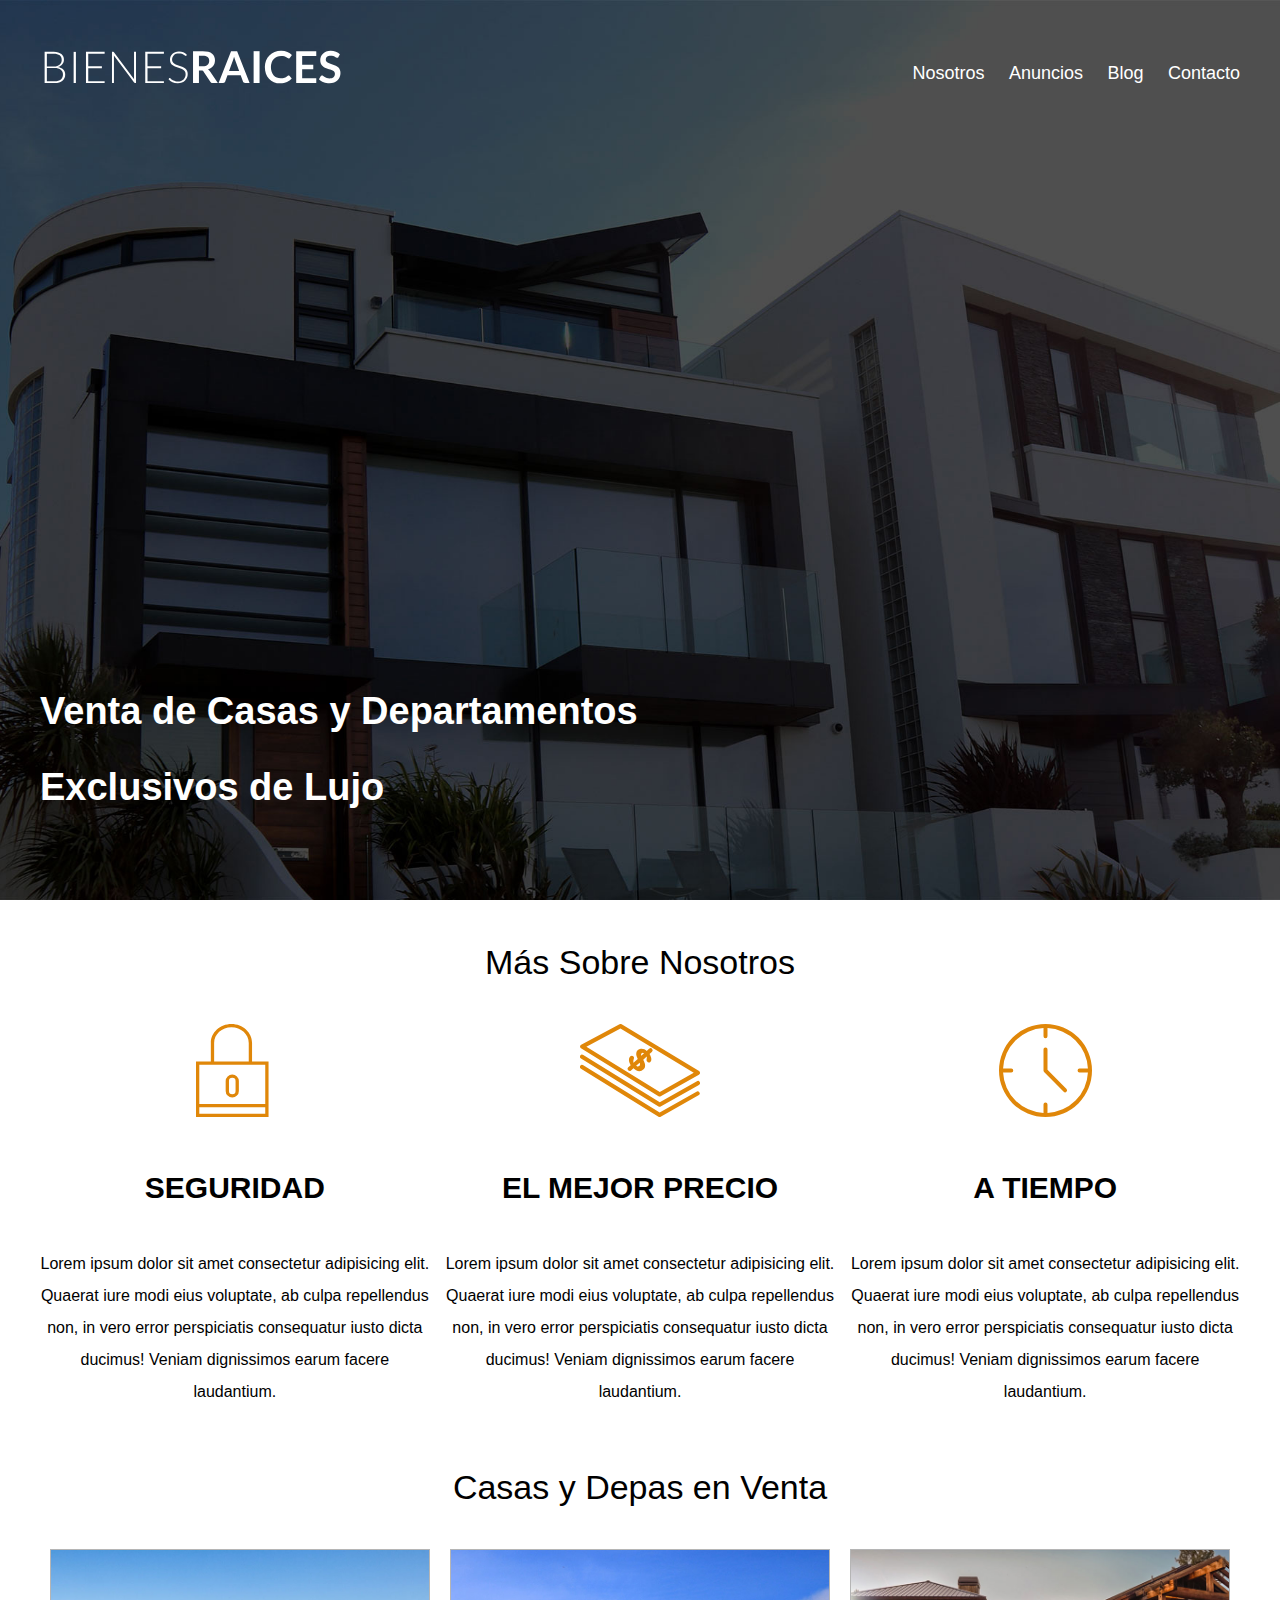
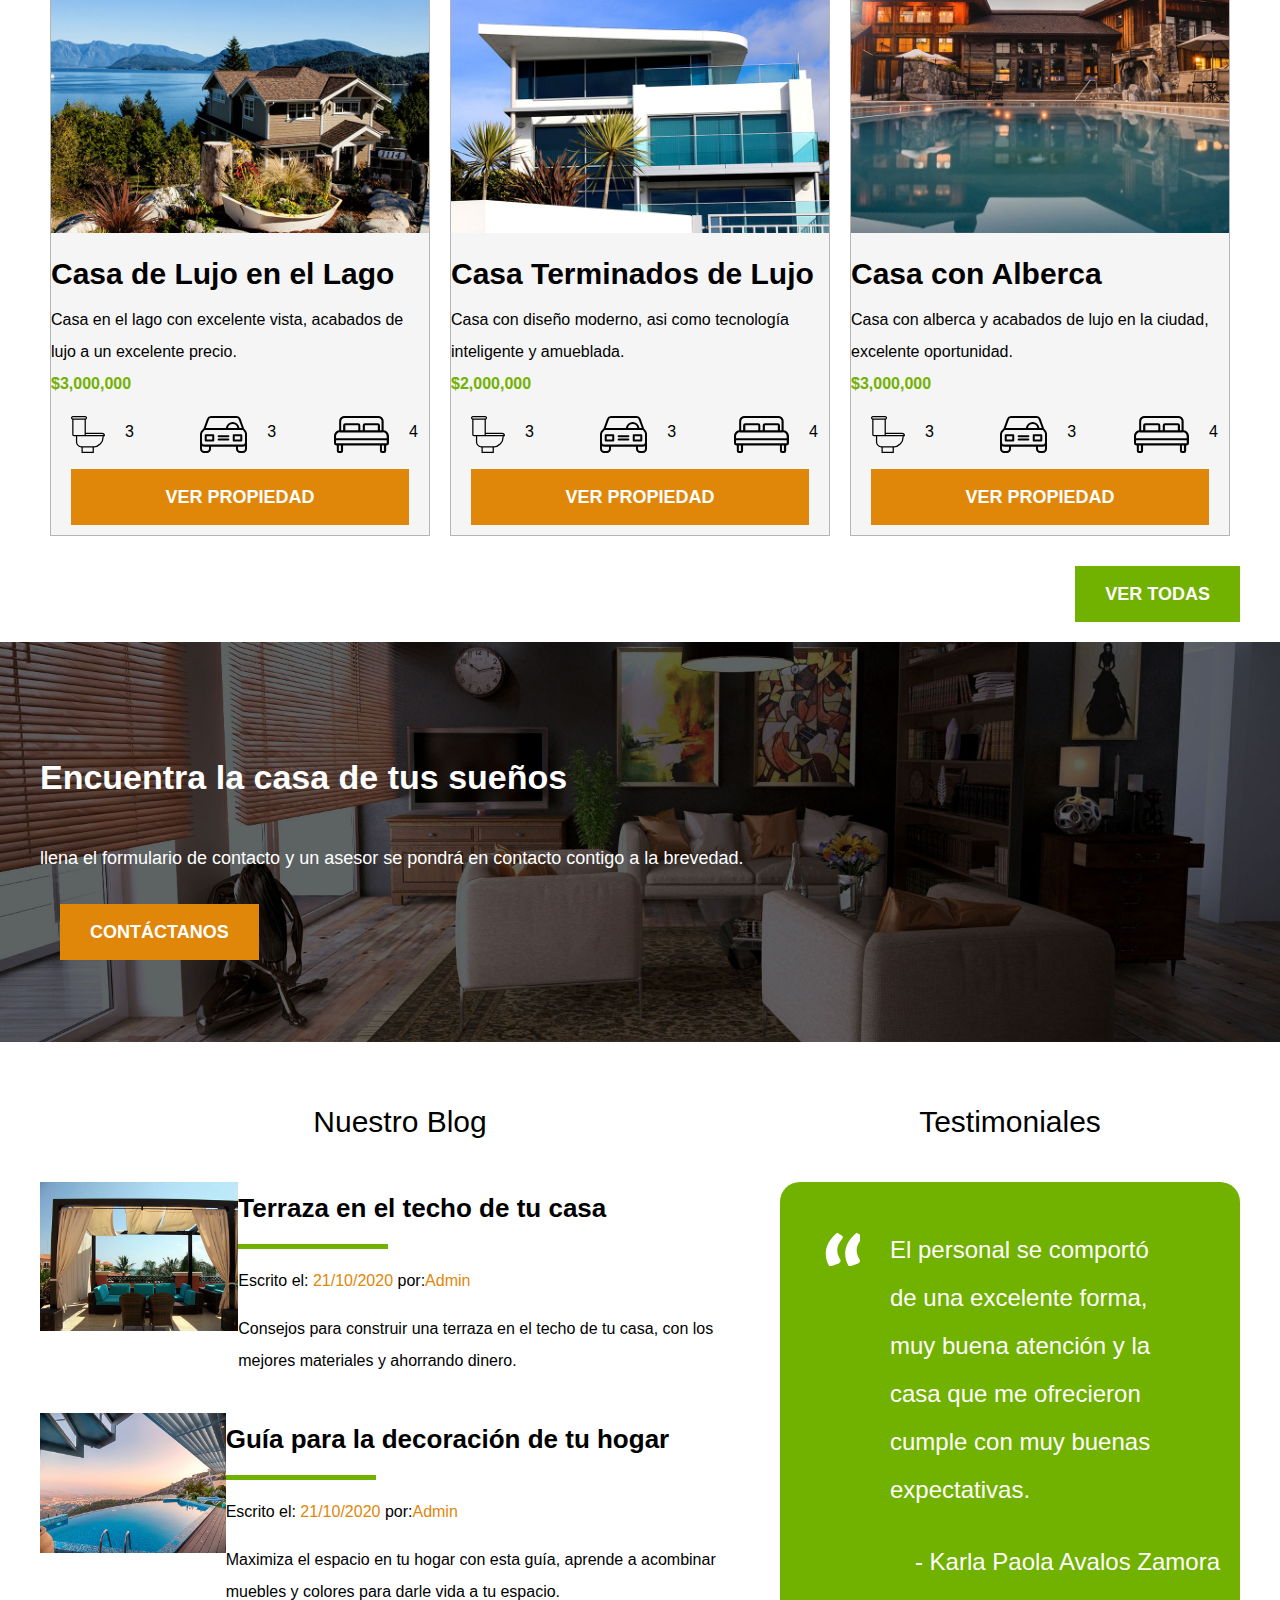
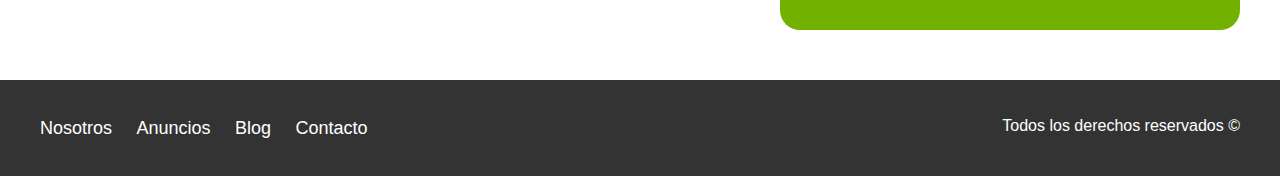
<file: prac3/index.html>
<!DOCTYPE html><!--TIPO DE DOCUMENTO-->
<html lang="es"><!--ENGLOBA TODO EL DOCUMENTO-->
    <head><!--ENCABEZADO DEL DOCUMENTO-->
        <meta charset="UTF-8"><!--METAINFROMACIÓN SOBRE EL DOCUMENTO--> 
        <meta name="viewport" content="width=device-width, user-scalable=no, 
        Initial-scale=1.0, maxium-scale=1.0, minimum-scale=1.0">
        <meta http-equiv="X-UA-Compatible" content="ie=edge">
         <link  href="https://">
         <link rel="stylesheet" href="css/normalize.css">
        <link rel="stylesheet" href="css/misestilos.css">

         <title>Bienes Raices</title><!--TITULO DEL DOCUMENTO-->
    </head>
    <body><!--DELIMITA EL CUERPO DEL DOCUMENTO-->
        <header class="site-header inicio"><!--CABECERA-->
            <div class="contenedor contenido-header">
               <div class="barra">
         <!--PARA INDICAR URL-->
        <a href="index.html">
        <img src="img/logo.svg" alt="Logo de bienes raices">
        </a>
        <nav class="navegacion"><!--NAVEGACIÓN-->
        <a href="nosotros.html">Nosotros</a>
        <a href="Anuncio.html">Anuncios</a>
        <a href="blog.html">Blog</a>
        <a href="contacto.html">Contacto</a>
    </nav>
</div>



        <h1 id="letreroEncabezado" class="encabezado">Venta de Casas y Departamentos Exclusivos de Lujo</h1>
    </div>
    </header>
        <section class="contenedor seccion"><!--SECCIÓN-->
        <h2 class="fw-300 centrar-texto">Más Sobre Nosotros</h2><!--PARA LOS TITULOS-->
        <div class="iconos-nosotros">
        <div class="icono"><!--DIVISIÓN DE BLOQUES-->
        <img src="img/icono1.svg" alt="Icono de Seguridad">
        <h3>Seguridad</h3>
        <p>Lorem ipsum dolor sit amet consectetur adipisicing elit. Quaerat iure modi eius voluptate, ab culpa repellendus non, in vero error perspiciatis consequatur iusto dicta ducimus! Veniam dignissimos earum facere laudantium.</p>
    </div>
    <div class="icono">
        <img src="img/icono2.svg" alt="Icono de Seguridad">
        <h3>El Mejor Precio</h3>
<!--PARRAFO--> <p>Lorem ipsum dolor sit amet consectetur adipisicing elit. Quaerat iure modi eius voluptate, ab culpa repellendus non, in vero error perspiciatis consequatur iusto dicta ducimus! Veniam dignissimos earum facere laudantium.</p>
    </div>
    <div class="icono">
        <img src="img/icono3.svg" alt="Icono de Seguridad">
        <h3>A Tiempo</h3>
        <p>Lorem ipsum dolor sit amet consectetur adipisicing elit. Quaerat iure modi eius voluptate, ab culpa repellendus non, in vero error perspiciatis consequatur iusto dicta ducimus! Veniam dignissimos earum facere laudantium.</p>
    </div>
</div>
    </section>

        <main class="contenedor seccion"><!--CONTENEDOR-->
        <h2 class="fw-300 centrar-texto">Casas y Depas en Venta</h2>
        <div class="contenedor-anuncios">
         <div class="anuncio">
        <img src="img/anuncio1.jpg" alt="Anuncio Uno">
        <div class="contenido-anuncio">
        <h3>Casa de Lujo en el Lago</h3>
        <p>Casa en el lago con excelente vista, acabados de 
            lujo a un excelente precio.</p>
        <p class="precio">$3,000,000</p>
        <ul class="iconos-caracteristicas">
            <li>
                <img src="img/icono_wc.svg" alt="ICONO DE WC">
                <p>3</p>
            </li>
            <li>
                <img src="img/icono_estacionamiento.svg" alt="icono estacionamiento">
                <p>3</p>
            </li>
            <li>
                <img src="img/icono_dormitorio.svg" alt="icono habitaciones">
                <p>4</p>
            </li>
        </ul>
        <a href="#" class="boton boton-amarillo d-block">Ver Propiedad</a>
    </div>
    </div>
    <div class="anuncio">
        <img src="img/anuncio2.jpg" alt="Anuncio Dos">
        <div class="contenido-anuncio">
        <h3>Casa Terminados de Lujo</h3>
        <p>Casa con diseño moderno, asi como tecnología
            inteligente y amueblada. </p>
        <p class="precio">$2,000,000</p>
        <ul class="iconos-caracteristicas">
            <li>
                <img src="img/icono_wc.svg" alt="ICONO DE WC">
                <p>3</p>
            </li>
            <li>
                <img src="img/icono_estacionamiento.svg" alt="icono estacionamiento">
                <p>3</p>
            </li>
            <li>
                <img src="img/icono_dormitorio.svg" alt="icono habitaciones">
                <p>4</p>
            </li>
        </ul>
        <a href="#" class="boton boton-amarillo d-block">Ver Propiedad</a>
    </div>
    </div>
    <div class="anuncio">
        <img src="img/anuncio3.jpg" alt="Anuncio Tres">
        <div class="contenido-anuncio">
        <h3>Casa con Alberca</h3>
        <p>Casa con alberca y acabados de lujo en la ciudad,
                excelente oportunidad. </p>
        <p class="precio">$3,000,000</p>
        <ul class="iconos-caracteristicas">
            <li>
                <img src="img/icono_wc.svg" alt="ICONO DE WC">
                <p>3</p>
            </li>
            <li>
                <img src="img/icono_estacionamiento.svg" alt="icono estacionamiento">
                <p>3</p>
            </li>
            <li>
                <img src="img/icono_dormitorio.svg" alt="icono habitaciones">
                <p>4</p>
            </li>
        </ul>
        <a href="#" class="boton boton-amarillo d-block">Ver Propiedad</a>
    </div>
</div>
    </div>
    <div class="ver-todas">
    <a href="anuncios.html" class="boton boton-verde">Ver Todas</a>
</div>
    </main>

        <section class="imagen-contacto seccion">
            <div class="contenedor contenido-contacto">
        <h2>Encuentra la casa de tus sueños</h2>
        <p>llena el formulario de contacto y un asesor se pondrá
                en contacto contigo a la brevedad.</p>
        <a href="contacto.html" class="boton boton-amarillo">Contáctanos</a>
    </div>
    </section>
    <div class="seccion-inferior contenedor">
         <section class="blog">
        <h3 class="centrar-texto fw-300">Nuestro Blog</h3>
        <article class="entrada-blog">
        <div class="imagen">
        <img src="img/blog1.jpg" alt="Blog 1">
    </div>
    <div class="texto-entrada">
        <a href="#">
        <h4>Terraza en el techo de tu casa</h4>
    </a>
        <p>Escrito el: <span>21/10/2020 </span> por:<span>Admin</span></p>
        <p>Consejos para construir una terraza en el techo de tu casa, con los mejores materiales 
            y ahorrando dinero.
        </p>
    </div>
    </article>
        <article class="entrada-blog"><!--COMPOSICION AUTO-CONTENIDA EN UN DOCUMENTO-->
            <div class="imagen">
            <img src="img/blog2.jpg" alt="Blog 2">
            </div>
            <div class="texto-entrada">
                <a href="#">
        <h4>Guía para la decoración de tu hogar</h4>
    </a>
        <p>Escrito el: <span>21/10/2020 </span> por:<span>Admin</span></p>
        <p>Maximiza el espacio en tu hogar con esta guía, aprende a acombinar
            muebles y colores para darle vida a tu espacio.
        </p>
    </div>
    </article>
    </section>


        <section class="testimoniales">
        <h3 class="centrar-texto fw-300">Testimoniales</h3>
        <div class="testimonial">
        <blockquote><!--CITA LARGA, QUE INCLUYE VARIOS PARRAFOS-->
            El personal se comportó de una excelente forma, muy
            buena atención y la casa que me ofrecieron cumple con muy buenas expectativas.  
        </blockquote>
        <p>- Karla Paola Avalos Zamora</p>
    </div>
    </section>
</div>

        <footer class="site-footer section"><!--PIE-->
            <div class="contenedor contenedor-footer">
        <nav class="navegacion">
        <a href="nosotros.html">Nosotros</a>
        <a href="Anuncio.html">Anuncios</a>
        <a href="blog.html">Blog</a>
        <a href="contacto.html">Contacto</a>
    </nav>
        <p class="copyright">Todos los derechos reservados &copy;</p>
    </div>
    </footer>
    </body>
</html>
</file>
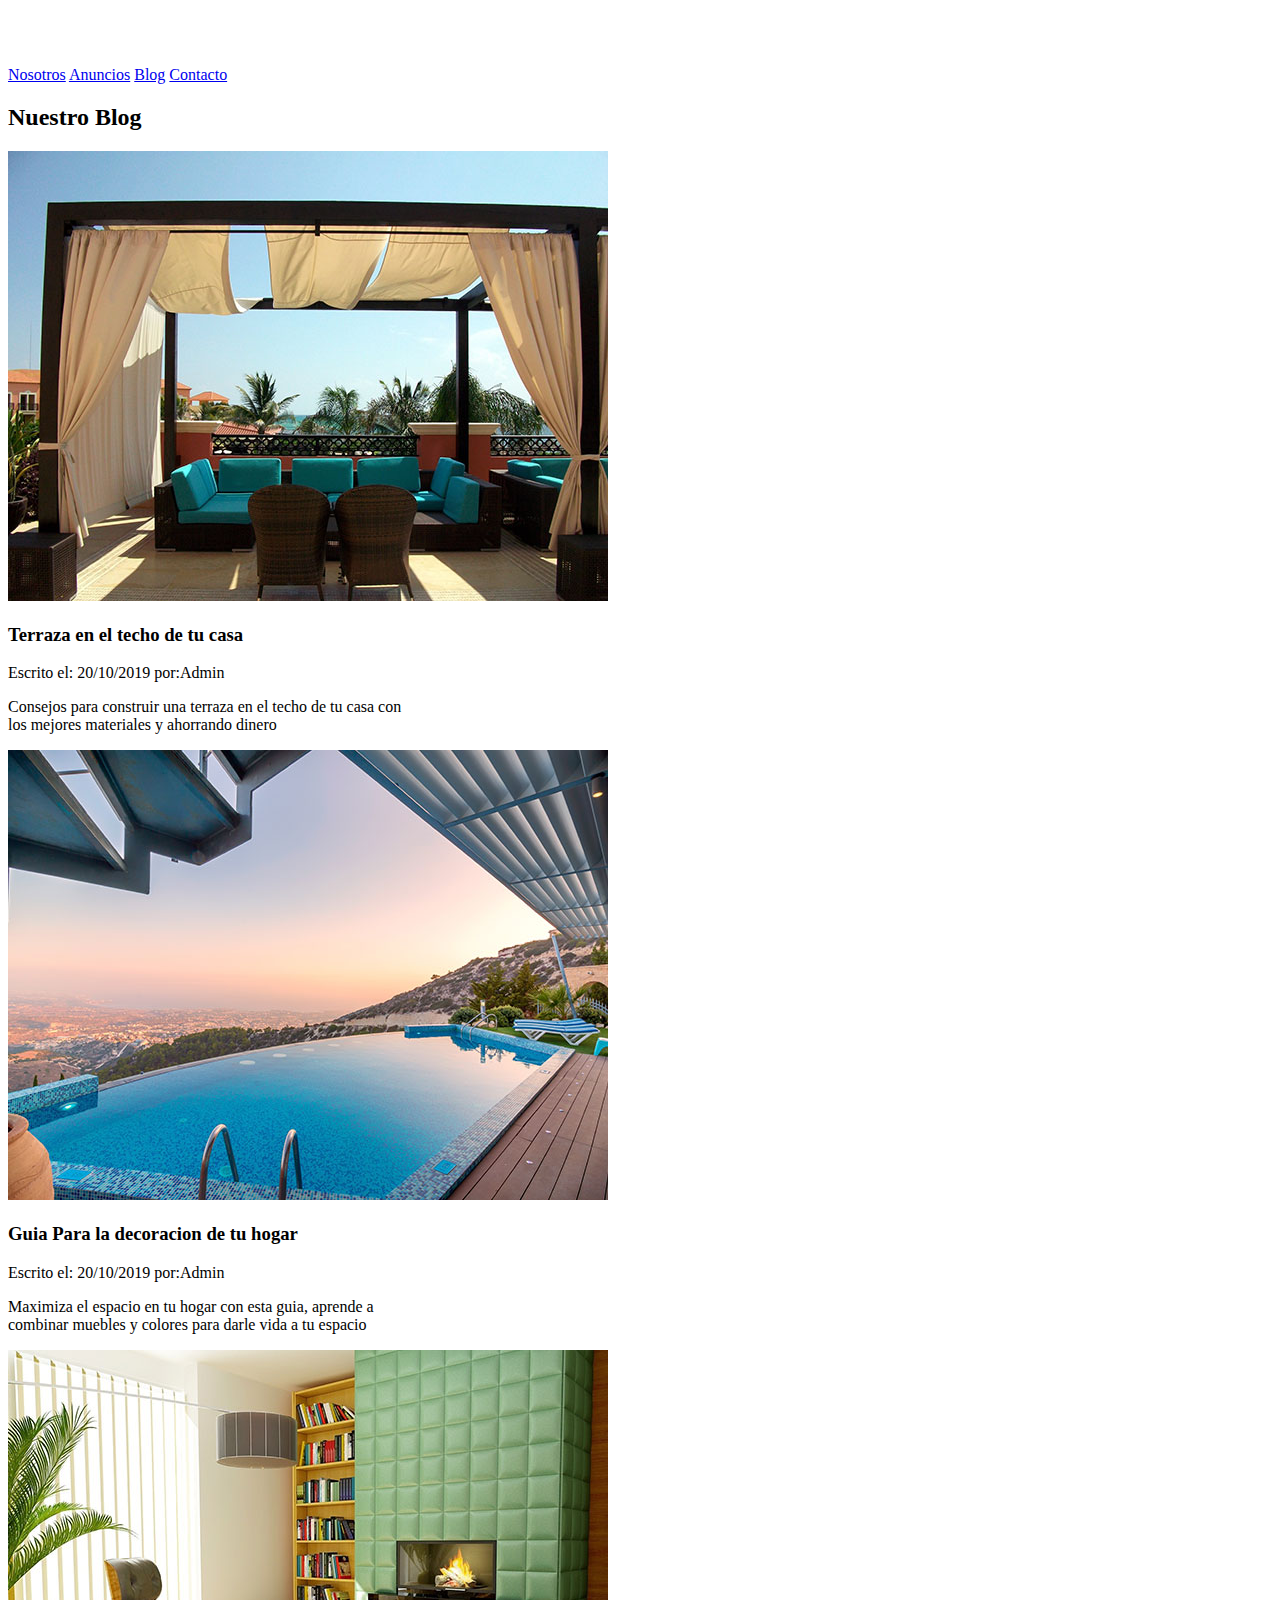
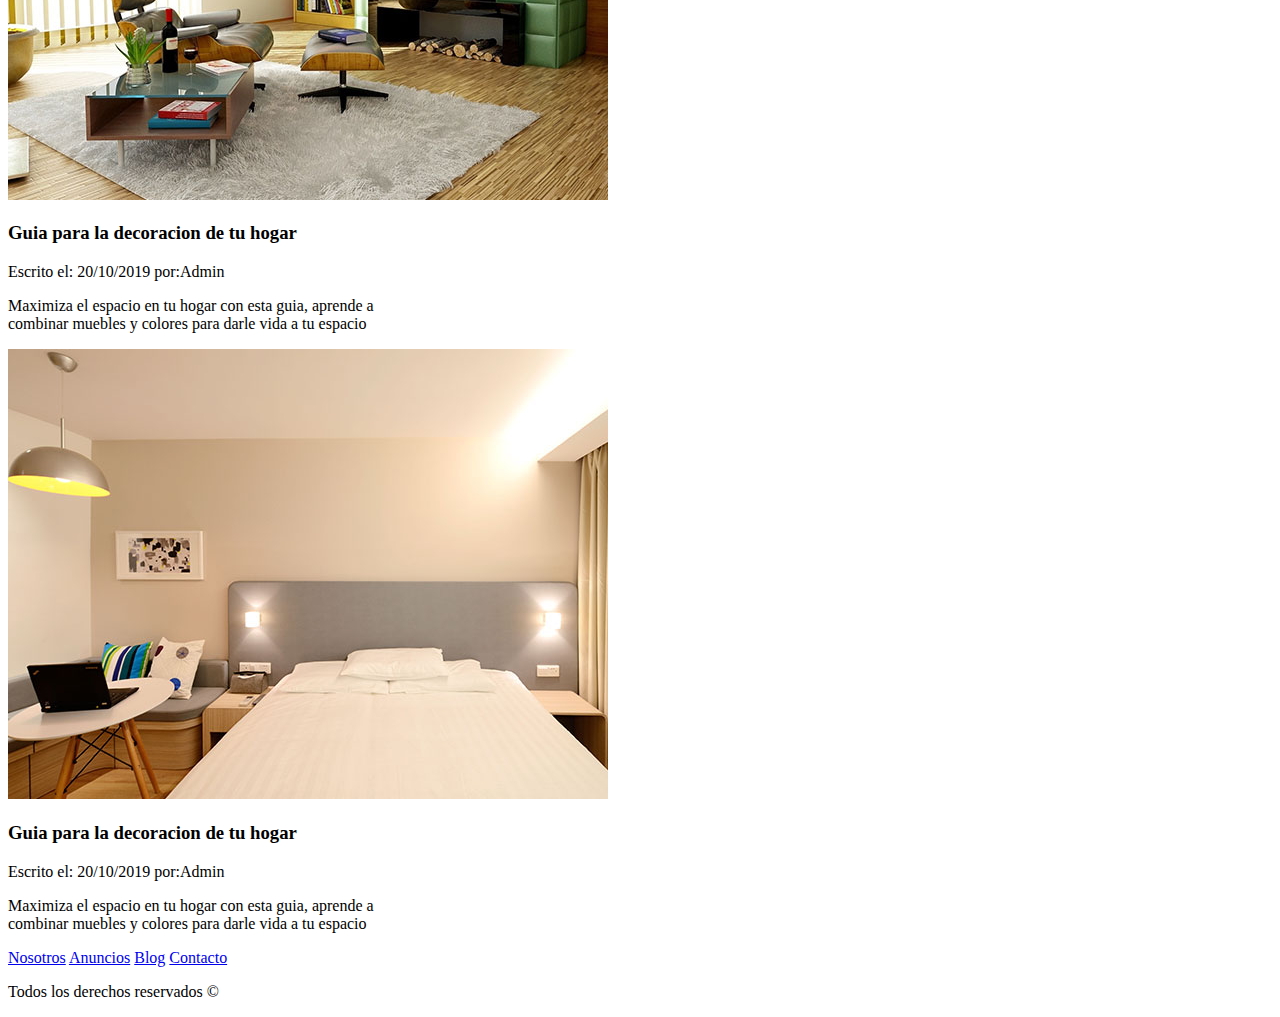
<file: prac3/blog.html>
<!DOCTYPE html>
<html lang="en">

<head>
    <meta charset="UTF-8">
    <meta name="viewport" content="width=device-width, user-scalable=no,
         Initial-scale=1.0, maximum-scale=1.0, minimum-scale=1.0">
    <meta http-equiv="X-UA-Compatible" content="ie=edge">
    <link href="https://fonts.googleapis.com/css2?family=Lato:wght@300;400;700;900&display=swap" rel="stylesheet">
    <title>Blog</title>
</head>

<body>
    <header class="site-header inicio">
        <div class="contenedor">
            <div class="barra">
                <a href="index.html">
                    <img src="img/logo.svg" alt="Logo Bienes Raices">
                </a>
                <nav class="navegacion">
                    <a href="nosotros.html">Nosotros</a>
                    <a href="Anuncio.html">Anuncios</a>
                    <a href="blog.html">Blog</a>
                    <a href="contacto.html">Contacto</a>
                </nav>
            </div>
        </div>
    </header>
    <div class="titulo-principal">
        <h2>Nuestro Blog</h2>
    </div>
    <main>
        <article class="entrada-blog">
            <div class="imagen">
                <img src="img/blog1.jpg" alt="Terraza">
            </div>
            <div class="texto-entrada">
                <h3>Terraza en el techo de tu casa</h3>
            </div>
            <p>Escrito el: <span>20/10/2019</span> por:<span>Admin</span></p>
            <p>Consejos para construir una terraza en el techo de tu casa con <br> los mejores materiales y ahorrando dinero</p>

        </article>
        <article class="entrada-blog">
            <div class="imagen">
                <img src="img/blog2.jpg" alt="Casa con Alberca">
            </div>
            <div class="texto-entrada">
                <h3>Guia Para la decoracion de tu hogar</h3>
            </div>
            <p>Escrito el: <span>20/10/2019</span> por:<span>Admin</span></p>
            <p>Maximiza el espacio en tu hogar con esta guia, aprende a <br> combinar muebles y colores para darle vida a tu espacio</p>
        </article>
        <article class="entrada-blog">
            <div class="imagen">
                <img src="img/blog3.jpg" alt="Decoracion Sala">
            </div>
            <div class="texto-entrada">
                <h3>Guia para la decoracion de tu hogar</h3>
            </div>
            <p>Escrito el: <span>20/10/2019</span> por:<span>Admin</span></p>
            <p>Maximiza el espacio en tu hogar con esta guia, aprende a <br> combinar muebles y colores para darle vida a tu espacio</p>
        </article>
        <article class="entrada-blog">
            <img src="img/blog4.jpg" alt="Habitacion">
            <div class="texto-entrada">
                <h3>Guia para la decoracion de tu hogar</h3>
            </div>

            <p>Escrito el: <span>20/10/2019</span> por:<span>Admin</span></p>
            <p>Maximiza el espacio en tu hogar con esta guia, aprende a <br> combinar muebles y colores para darle vida a tu espacio</p>
        </article>
    </main>
    <footer class="site-footer seccion">
        <div class="contenedor contenido-footer">
            <nav class="navegacion">
                <a href="nosotros.html">Nosotros</a>
                <a href="anuncio.html">Anuncios</a>
                <a href="blog.html">Blog</a>
                <a href="contacto.html">Contacto</a>
            </nav>
            <p>Todos los derechos reservados &copy;</p>
        </div>
    </footer>
</body>

</html>
</file>
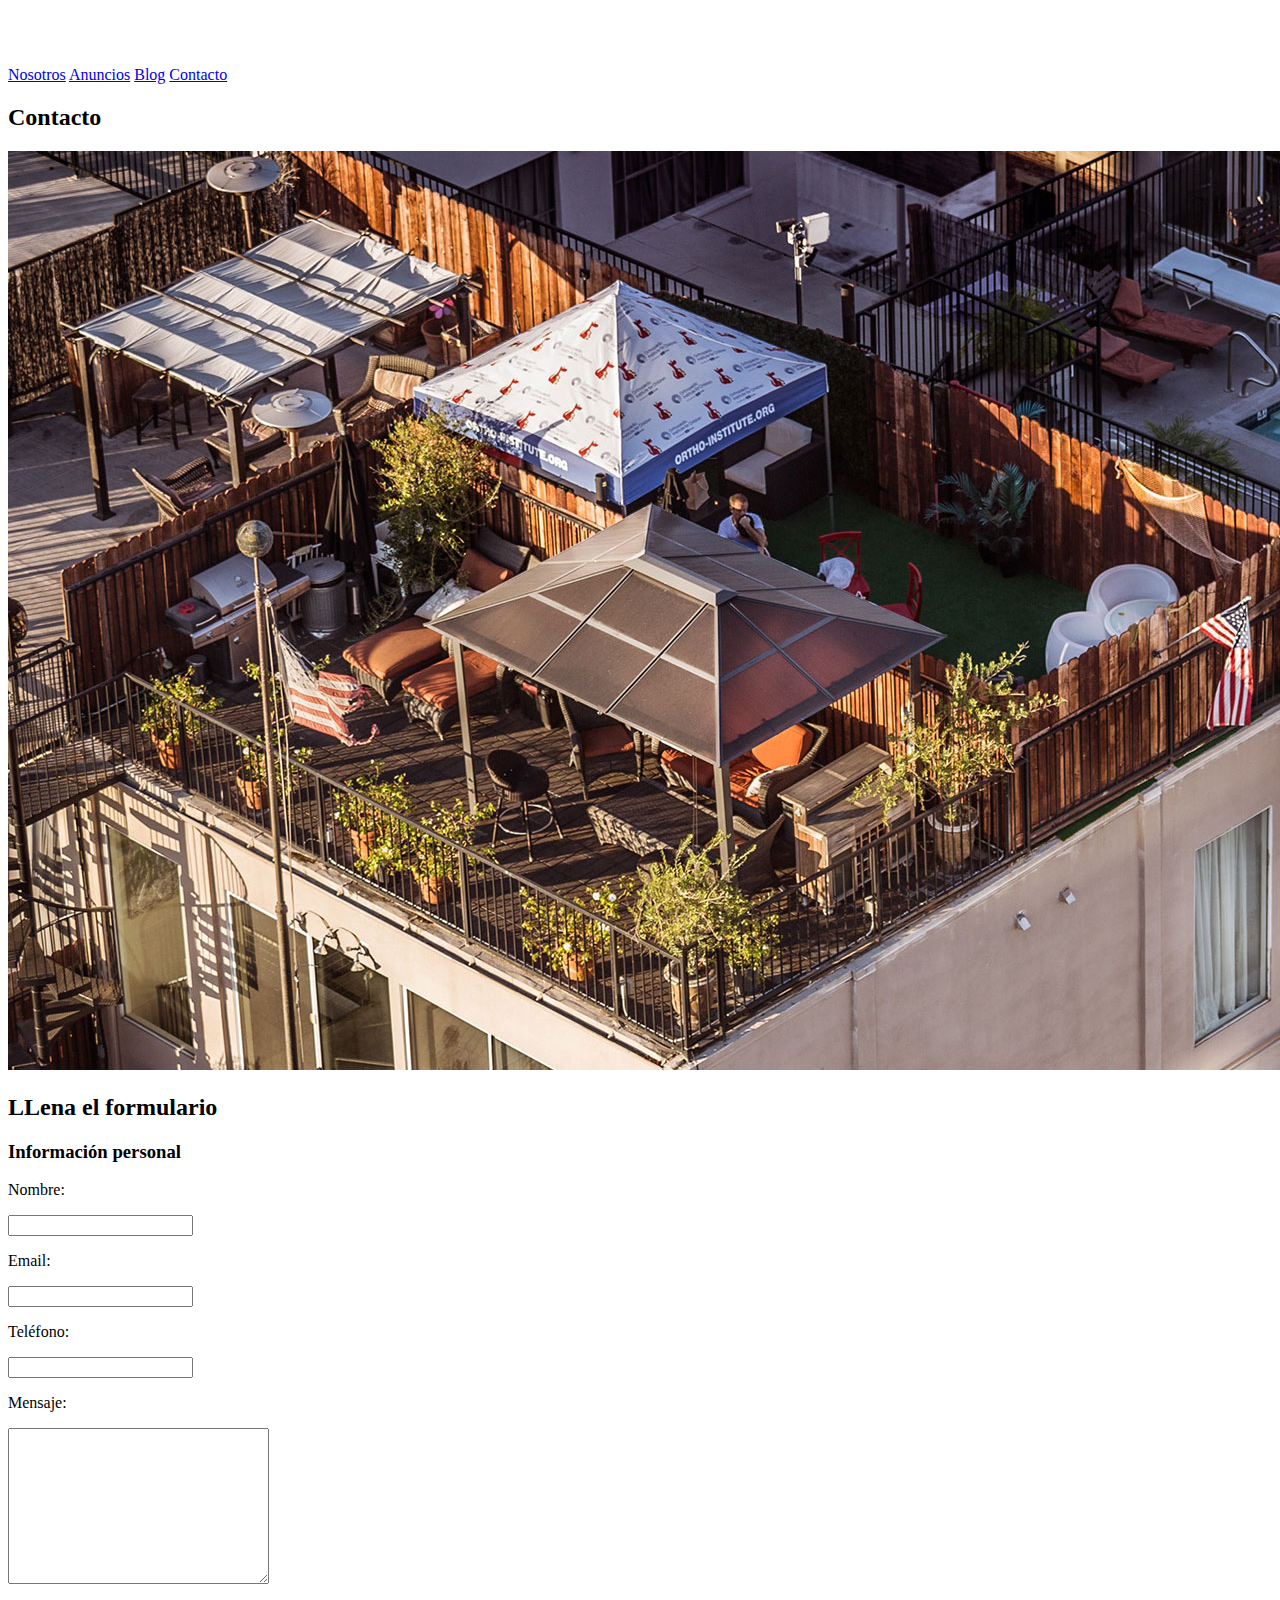
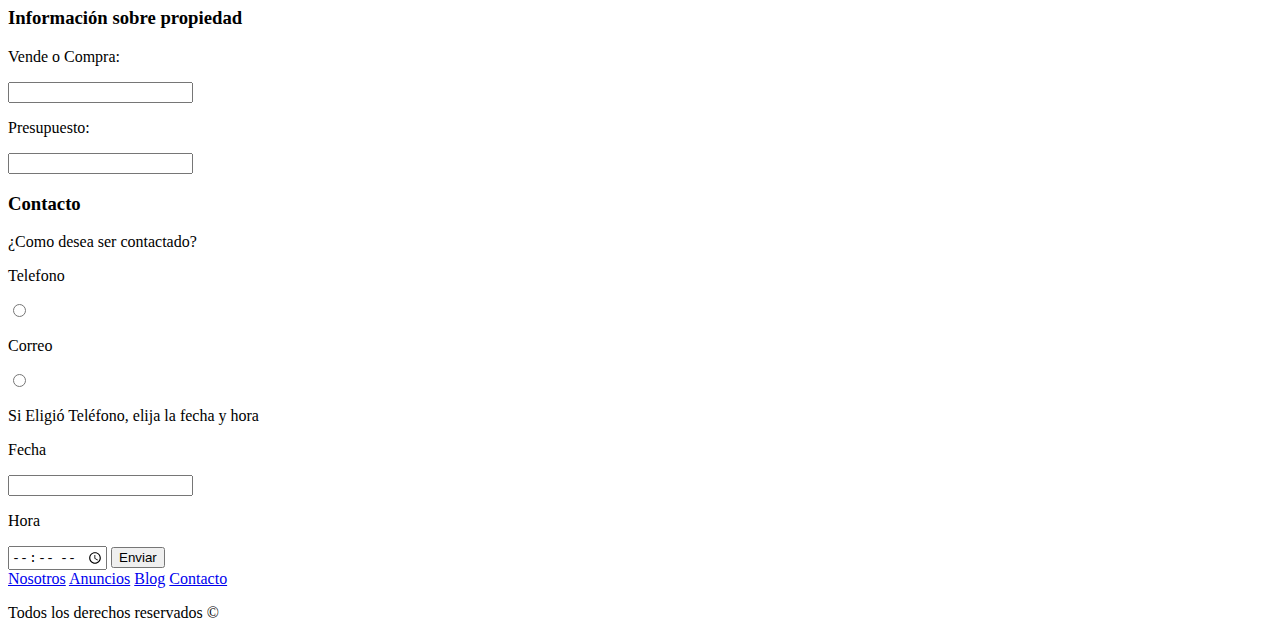
<file: prac3/contacto.html>
<!DOCTYPE html>
<html lang="en">

<head>
    <meta charset="UTF-8">
    <meta name="viewport" content="width=device-width, initial-scale=1.0">
    <title>Contacto</title>
</head>
<header>
    <a href="index.html">
        <img src="img/logo.svg" alt="">
    </a>
    <nav>
        <a href="nosotros.html">Nosotros</a>
        <a href="Anuncio.html">Anuncios</a>
        <a href="blog.html">Blog</a>
        <a href="contacto.html">Contacto</a>
    </nav>
</header>

<body>
    <h2>Contacto</h2>
    <div>
        <img src="img/destacada3.jpg" alt="">
    </div>

    <h2>LLena el formulario</h2>

    <div>
        <h3 id="infop">Información personal</h3>
        <p>Nombre:</p>
        <input type="text" name="Nombre">
        <p>Email:</p>
        <input type="text" name="Nombre">
        <p>Teléfono:</p>
        <input type="text" name="Nombre">
        <p>Mensaje:</p>
        <textarea name="Mensaje" cols="30" rows="10"></textarea>
    </div>

    <div>
        <h3 id="info">Información sobre propiedad</h3>
        <p>Vende o Compra:</p>
        <input type="text" name="Nombre">
        <p>Presupuesto:</p>
        <input type="text" name="Nombre">
    </div>

    <div>
        <h3>Contacto</h3>
        <div>
            <p>¿Como desea ser contactado?</p>
            <p for="Telefono">Telefono</p>
            <input type="radio" id="telefono" name="contacto" value="telefono">
            <p for="Correo">Correo</p>
            <input type="radio" id="Correo" name="contacto" value="Correo">
        </div>

        <p>Si Eligió Teléfono, elija la fecha y hora</p>
        <p>Fecha</p>
        <input type="datetime" name="fecha">
        <p>Hora</p>
        <input type="time" name="Hora">
        <button>Enviar</button>
    </div>
</body>
<footer>
    <nav>
        <a href="nosotros.html">Nosotros</a>
        <a href="Anuncio.html">Anuncios</a>
        <a href="blog.html">Blog</a>
        <a href="contacto.html">Contacto</a>
    </nav>
    <p>Todos los derechos reservados &copy;</p>
</footer>

</html>
</file>
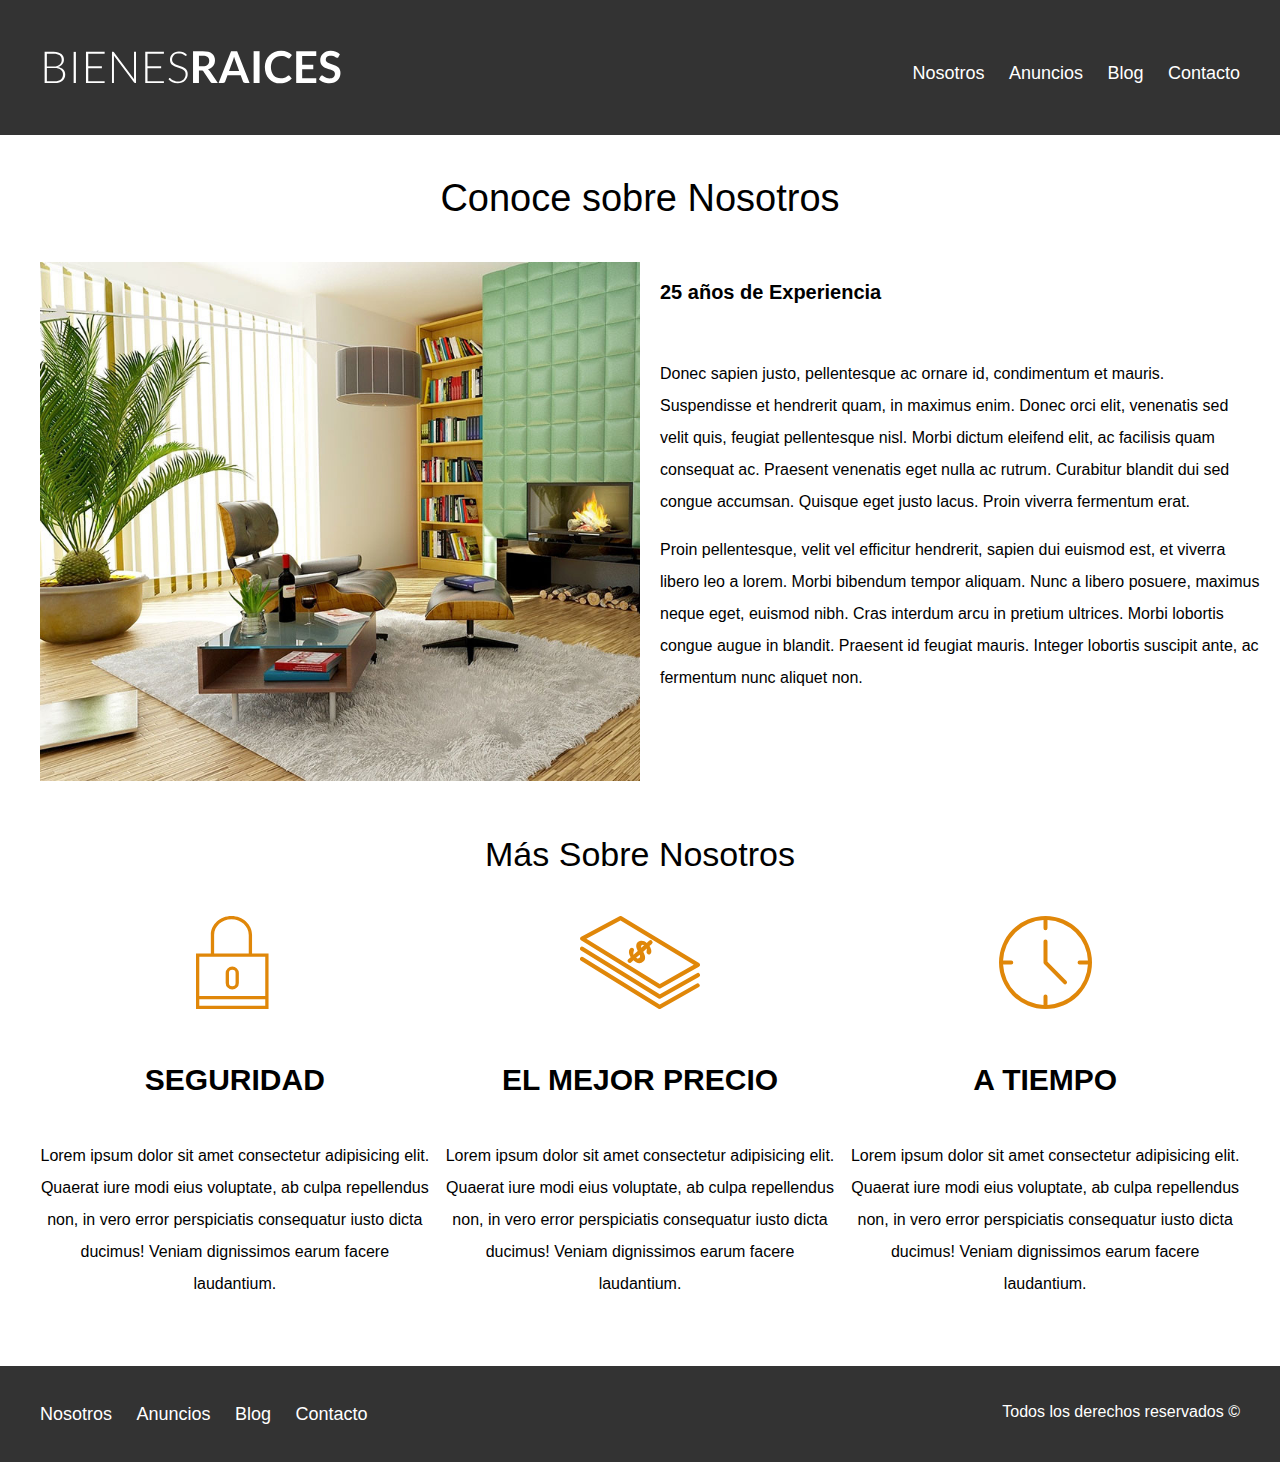
<file: prac3/nosotros.html>
<!DOCTYPE html><!--TIPO DE DOCUMENTO-->
<html lang="es"><!--ENGLOBA TODO EL DOCUMENTO-->
    <head><!--ENCABEZADO DEL DOCUMENTO-->
        <meta charset="UTF-8"><!--METAINFROMACIÓN SOBRE EL DOCUMENTO--> 
        <meta name="viewport" content="width=device-width, user-scalable=no, 
        Initial-scale=1.0, maxium-scale=1.0, minimum-scale=1.0">
        <meta http-equiv="X-UA-Compatible" content="ie=edge">
         <link  href="https://">
         <link rel="stylesheet" href="css/normalize.css">
        <link rel="stylesheet" href="css/misestilos.css">

         <title>Bienes Raices</title><!--TITULO DEL DOCUMENTO-->
    </head>
    <body><!--DELIMITA EL CUERPO DEL DOCUMENTO-->
        <header class="site-header"><!--CABECERA-->
            <div class="contenedor contenido-header">
               <div class="barra">
         <!--PARA INDICAR URL-->
        <a href="index.html">
        <img src="img/logo.svg" alt="Logo de bienes raices">
        </a>
        <nav class="navegacion"><!--NAVEGACIÓN-->
        <a href="nosotros.html">Nosotros</a>
        <a href="Anuncio.html">Anuncios</a>
        <a href="blog.html">Blog</a>
        <a href="contacto.html">Contacto</a>
    </nav>
</div>
    </div>
    </header>
      <main class="contenedor">
          <h1 class="fw-300 centrar-texto">Conoce sobre Nosotros</h1>
          <div class="contenido-nosotros">
              <div class="imagen">
                  <img src="img/nosotros.jpg" alt="imagen sobre nosotros">
              </div>
              <div class="texto-nosotros">
                  <blockquote>25 años de Experiencia</blockquote>
                  <p>
                    Donec sapien justo, pellentesque ac ornare id, condimentum et mauris. Suspendisse et hendrerit quam, in maximus enim. Donec orci elit, venenatis sed velit quis, feugiat pellentesque nisl. Morbi dictum eleifend elit, ac facilisis quam consequat ac. Praesent venenatis eget nulla ac rutrum. Curabitur blandit dui sed congue accumsan. Quisque eget justo lacus. Proin viverra fermentum erat. </p>

                 <p>Proin pellentesque, velit vel efficitur hendrerit, sapien dui euismod est, et viverra libero leo a lorem. Morbi bibendum tempor aliquam. Nunc a libero posuere, maximus neque eget, euismod nibh. Cras interdum arcu in pretium ultrices. Morbi lobortis congue augue in blandit. Praesent id feugiat mauris. Integer lobortis suscipit ante, ac fermentum nunc aliquet non. 
                </p>
                </div>

          </div>
      
        </main>
        <section class="contenedor seccion"><!--SECCIÓN-->
            <h2 class="fw-300 centrar-texto">Más Sobre Nosotros</h2><!--PARA LOS TITULOS-->
            <div class="iconos-nosotros">
            <div class="icono"><!--DIVISIÓN DE BLOQUES-->
            <img src="img/icono1.svg" alt="Icono de Seguridad">
            <h3>Seguridad</h3>
            <p>Lorem ipsum dolor sit amet consectetur adipisicing elit. Quaerat iure modi eius voluptate, ab culpa repellendus non, in vero error perspiciatis consequatur iusto dicta ducimus! Veniam dignissimos earum facere laudantium.</p>
        </div>
        <div class="icono">
            <img src="img/icono2.svg" alt="Icono de Seguridad">
            <h3>El Mejor Precio</h3>
    <!--PARRAFO--> <p>Lorem ipsum dolor sit amet consectetur adipisicing elit. Quaerat iure modi eius voluptate, ab culpa repellendus non, in vero error perspiciatis consequatur iusto dicta ducimus! Veniam dignissimos earum facere laudantium.</p>
        </div>
        <div class="icono">
            <img src="img/icono3.svg" alt="Icono de Seguridad">
            <h3>A Tiempo</h3>
            <p>Lorem ipsum dolor sit amet consectetur adipisicing elit. Quaerat iure modi eius voluptate, ab culpa repellendus non, in vero error perspiciatis consequatur iusto dicta ducimus! Veniam dignissimos earum facere laudantium.</p>
        </div>
    </div>
        </section>
    

        <footer class="site-footer section"><!--PIE-->
            <div class="contenedor contenedor-footer">
        <nav class="navegacion">
        <a href="nosotros.html">Nosotros</a>
        <a href="Anuncio.html">Anuncios</a>
        <a href="blog.html">Blog</a>
        <a href="contacto.html">Contacto</a>
    </nav>
        <p class="copyright">Todos los derechos reservados &copy;</p>
    </div>
    </footer>
     
    </body>
</html>
</file>
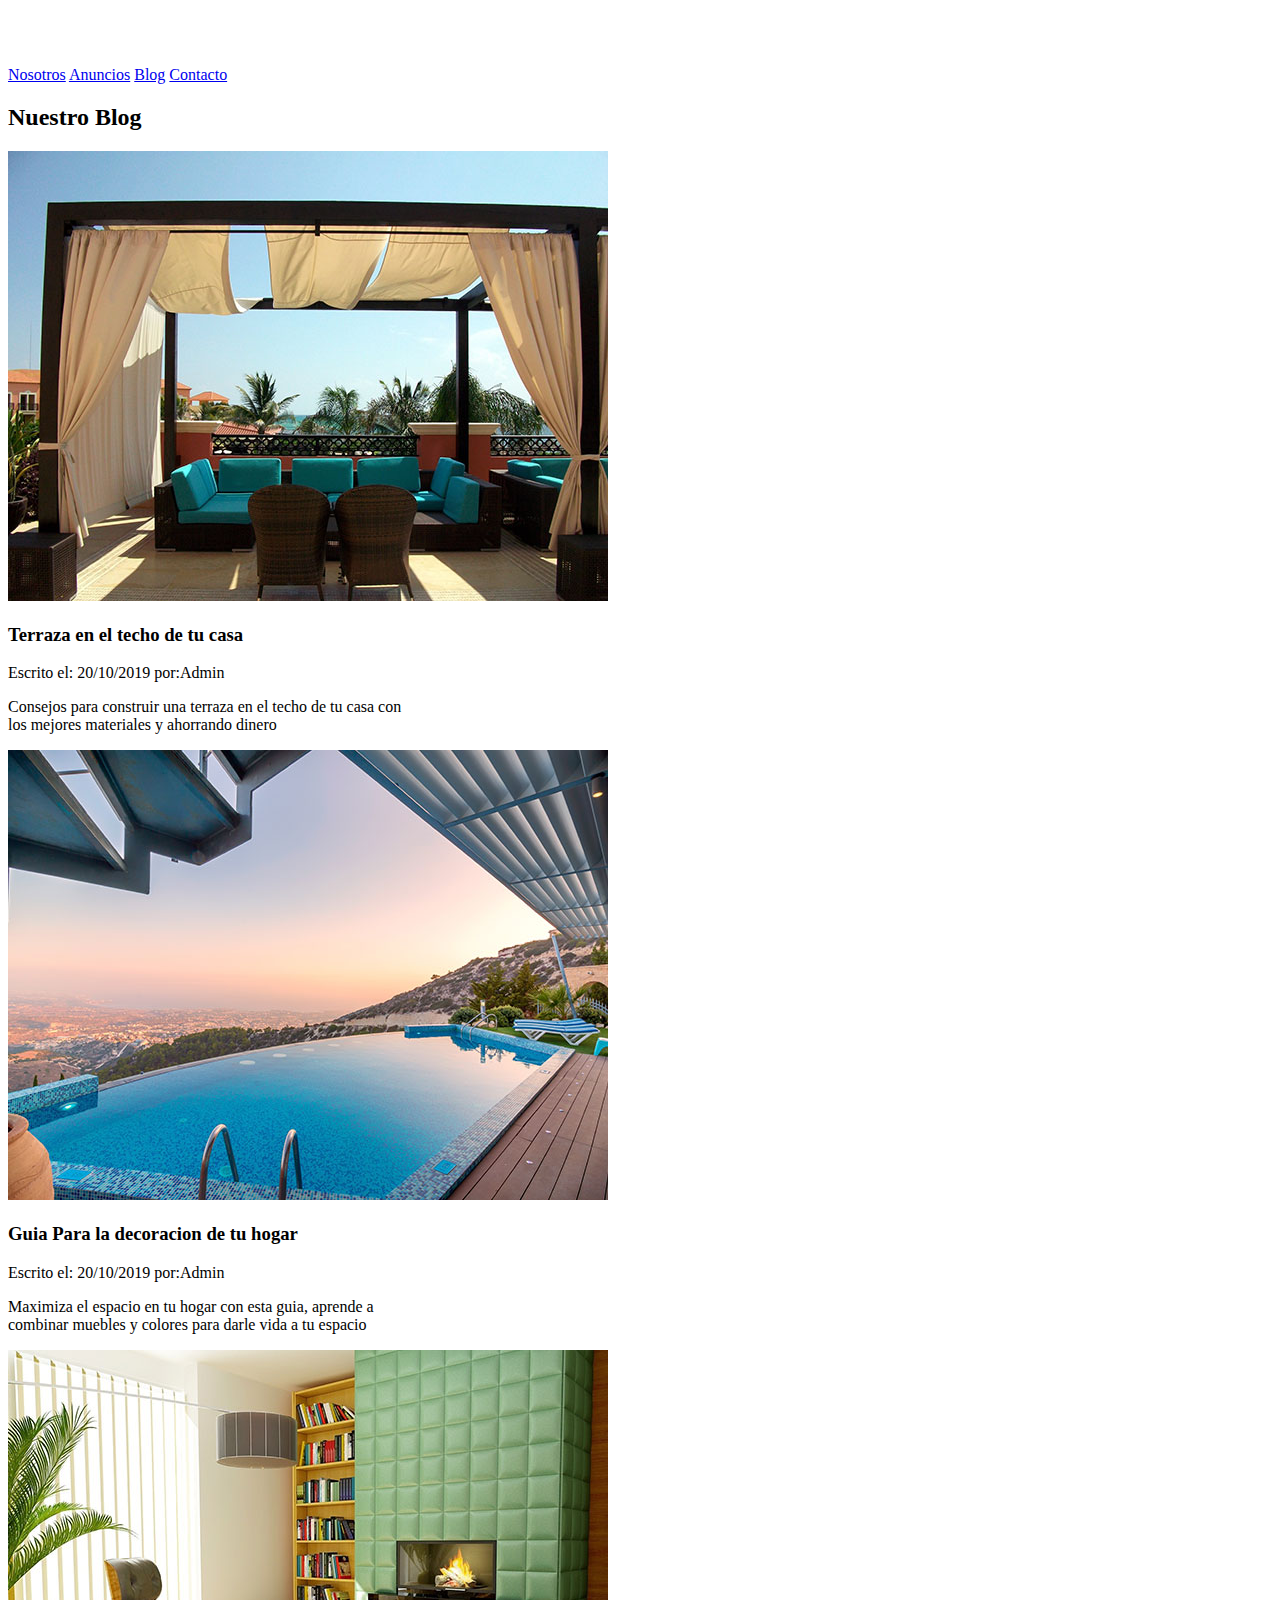
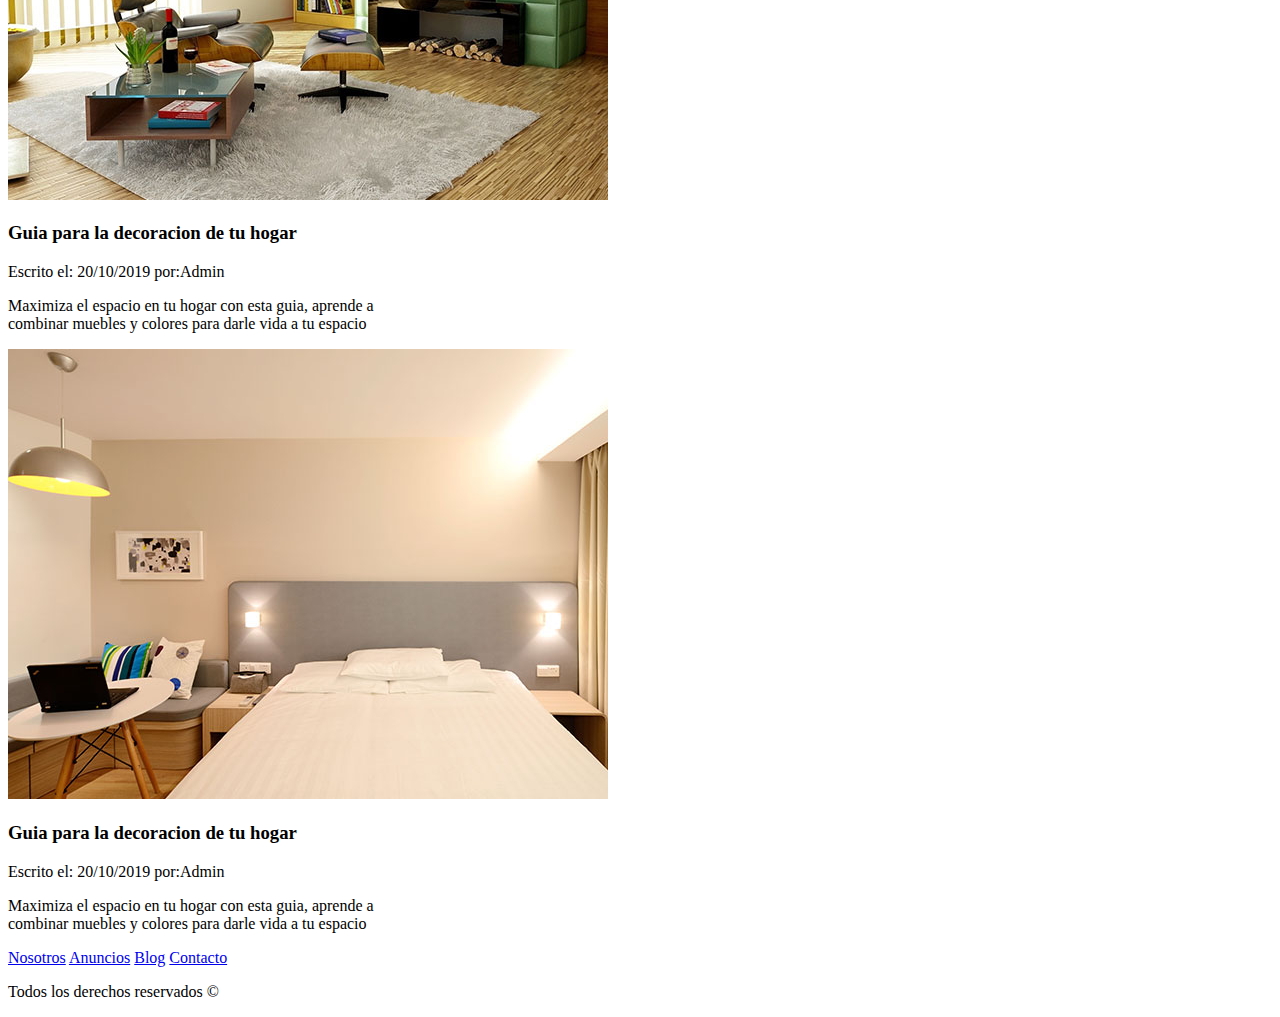
<file: practica3/blog.html>
<!DOCTYPE html>
<html lang="en">

<head>
    <meta charset="UTF-8">
    <meta name="viewport" content="width=device-width, user-scalable=no,
         Initial-scale=1.0, maximum-scale=1.0, minimum-scale=1.0">
    <meta http-equiv="X-UA-Compatible" content="ie=edge">
    <link href="https://fonts.googleapis.com/css2?family=Lato:wght@300;400;700;900&display=swap" rel="stylesheet">
    <title>Blog</title>
</head>

<body>
    <header class="site-header inicio">
        <div class="contenedor">
            <div class="barra">
                <a href="index.html">
                    <img src="img/logo.svg" alt="Logo Bienes Raices">
                </a>
                <nav class="navegacion">
                    <a href="Nosotros.html">Nosotros</a>
                    <a href="Anuncio.html">Anuncios</a>
                    <a href="blog.html">Blog</a>
                    <a href="contacto.html">Contacto</a>
                </nav>
            </div>
        </div>
    </header>
    <div class="titulo-principal">
        <h2>Nuestro Blog</h2>
    </div>
    <main>
        <article class="entrada-blog">
            <div class="imagen">
                <img src="img/blog1.jpg" alt="Terraza">
            </div>
            <div class="texto-entrada">
                <h3>Terraza en el techo de tu casa</h3>
            </div>
            <p>Escrito el: <span>20/10/2019</span> por:<span>Admin</span></p>
            <p>Consejos para construir una terraza en el techo de tu casa con <br> los mejores materiales y ahorrando dinero</p>

        </article>
        <article class="entrada-blog">
            <div class="imagen">
                <img src="img/blog2.jpg" alt="Casa con Alberca">
            </div>
            <div class="texto-entrada">
                <h3>Guia Para la decoracion de tu hogar</h3>
            </div>
            <p>Escrito el: <span>20/10/2019</span> por:<span>Admin</span></p>
            <p>Maximiza el espacio en tu hogar con esta guia, aprende a <br> combinar muebles y colores para darle vida a tu espacio</p>
        </article>
        <article class="entrada-blog">
            <div class="imagen">
                <img src="img/blog3.jpg" alt="Decoracion Sala">
            </div>
            <div class="texto-entrada">
                <h3>Guia para la decoracion de tu hogar</h3>
            </div>
            <p>Escrito el: <span>20/10/2019</span> por:<span>Admin</span></p>
            <p>Maximiza el espacio en tu hogar con esta guia, aprende a <br> combinar muebles y colores para darle vida a tu espacio</p>
        </article>
        <article class="entrada-blog">
            <img src="img/blog4.jpg" alt="Habitacion">
            <div class="texto-entrada">
                <h3>Guia para la decoracion de tu hogar</h3>
            </div>

            <p>Escrito el: <span>20/10/2019</span> por:<span>Admin</span></p>
            <p>Maximiza el espacio en tu hogar con esta guia, aprende a <br> combinar muebles y colores para darle vida a tu espacio</p>
        </article>
    </main>
    <footer class="site-footer seccion">
        <div class="contenedor contenido-footer">
            <nav class="navegacion">
                <a href="index.html">Nosotros</a>
                <a href="anuncio.html">Anuncios</a>
                <a href="blog.html">Blog</a>
                <a href="contacto.html">Contacto</a>
            </nav>
            <p>Todos los derechos reservados &copy;</p>
        </div>
    </footer>
</body>

</html>
</file>
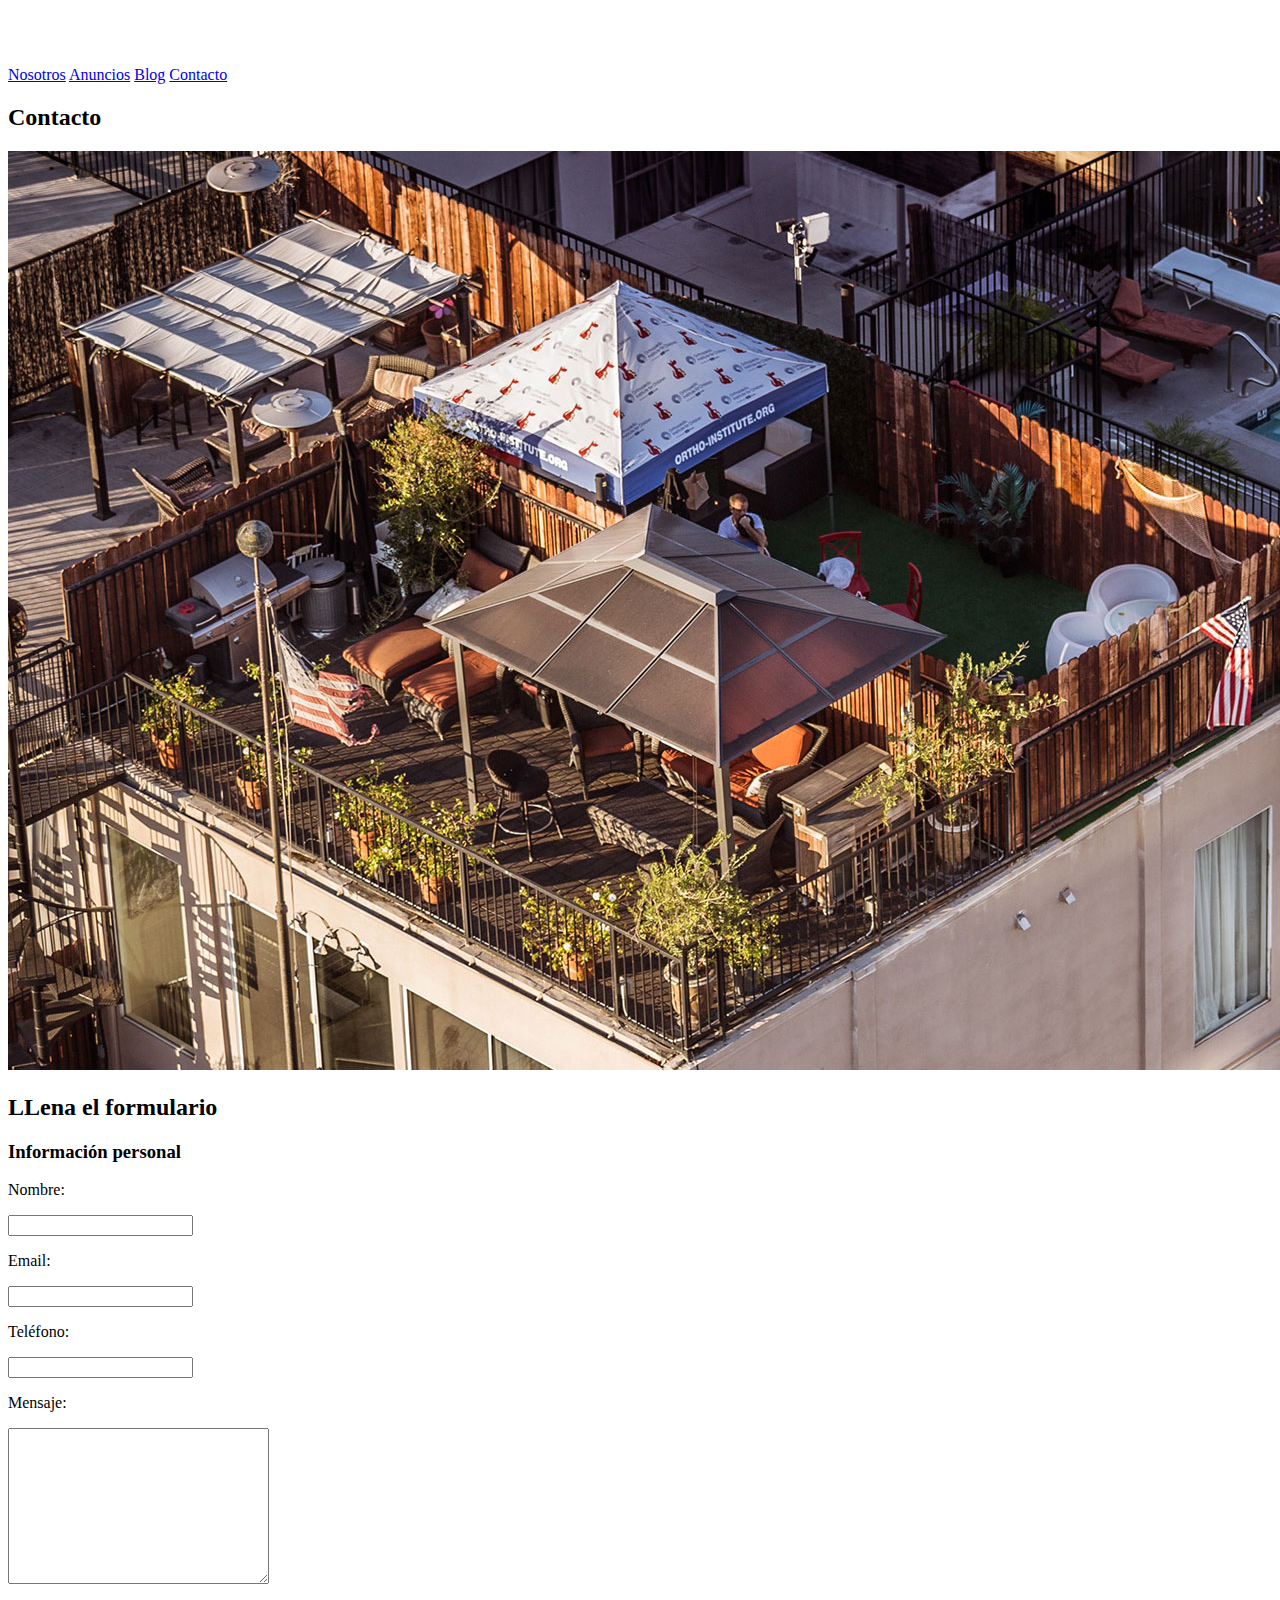
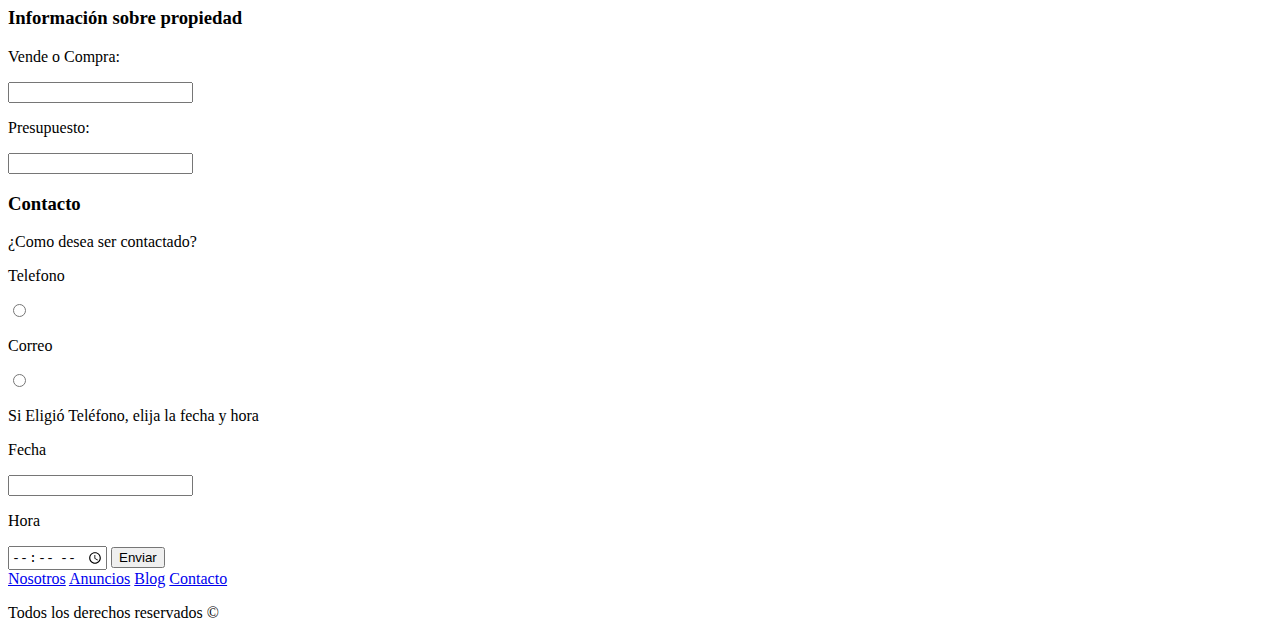
<file: practica3/contacto.html>
<!DOCTYPE html>
<html lang="en">

<head>
    <meta charset="UTF-8">
    <meta name="viewport" content="width=device-width, initial-scale=1.0">
    <title>Contacto</title>
</head>
<header>
    <a href="index.html">
        <img src="img/logo.svg" alt="">
    </a>
    <nav>
        <a href="Nosotros.html">Nosotros</a>
        <a href="Anuncio.html">Anuncios</a>
        <a href="blog.html">Blog</a>
        <a href="contacto.html">Contacto</a>
    </nav>
</header>

<body>
    <h2>Contacto</h2>
    <div>
        <img src="img/destacada3.jpg" alt="">
    </div>

    <h2>LLena el formulario</h2>

    <div>
        <h3 id="infop">Información personal</h3>
        <p>Nombre:</p>
        <input type="text" name="Nombre">
        <p>Email:</p>
        <input type="text" name="Nombre">
        <p>Teléfono:</p>
        <input type="text" name="Nombre">
        <p>Mensaje:</p>
        <textarea name="Mensaje" cols="30" rows="10"></textarea>
    </div>

    <div>
        <h3 id="info">Información sobre propiedad</h3>
        <p>Vende o Compra:</p>
        <input type="text" name="Nombre">
        <p>Presupuesto:</p>
        <input type="text" name="Nombre">
    </div>

    <div>
        <h3>Contacto</h3>
        <div>
            <p>¿Como desea ser contactado?</p>
            <p for="Telefono">Telefono</p>
            <input type="radio" id="telefono" name="contacto" value="telefono">
            <p for="Correo">Correo</p>
            <input type="radio" id="Correo" name="contacto" value="Correo">
        </div>

        <p>Si Eligió Teléfono, elija la fecha y hora</p>
        <p>Fecha</p>
        <input type="datetime" name="fecha">
        <p>Hora</p>
        <input type="time" name="Hora">
        <button>Enviar</button>
    </div>
</body>
<footer>
    <nav>
        <a href="Nosotros.html">Nosotros</a>
        <a href="Anuncio.html">Anuncios</a>
        <a href="blog.html">Blog</a>
        <a href="contacto.html">Contacto</a>
    </nav>
    <p>Todos los derechos reservados &copy;</p>
</footer>

</html>
</file>
<file: prac3/css/misestilos.css>
/*1 REM = 16PX

16px ---- 100%
10px ---->

_________________
X=19px * 100%/16px
X=62.5% */



/*.encabezado{
    color: red;
    font-size: 30px;
}*/

/*header{
    color: red;
}*/
html{
    box-sizing: border-box;
    font-size: 62.5%;
}

*,*::before, *::after{
    box-sizing: inherit;
}
/*#letreroEncabezado
{
     color:green;
     font-size: 30px;
}*/
body{
    font-family: 'Lato',sans-serif;
    font-size:1.6rem; /*16px*/
    line-height: 2;

}
.site-header{
    background-color: #333333;
    padding: 1rem 0 3rem 0;
}

.site-header.inicio{
    background-image: url(../img/header.jpg);
    height: 100vh; /*LA IMAGEN OCUPA EL 100% DEL DISPOSITIVO*/
    min-height: 60rem;
    background-position: center center;/*PONE LA IMAGEN DESDE EL CENTRO HACIA AFUERA*/
    background-size: cover;
}
/*Utilidades*/
.fw-300{
font-weight:300;
}
.d-block{
    display: block!important;
}

.centrar-texto{
text-align:center;
}
/*Globales*/
img{
    max-width: 100%;
}    
.seccion{
    margin-top: 2rem;
    margin-bottom: 2rem;

}   
.contenedor{
    max-width: 120rem;
    margin: 0 auto; /*CENTRAR CONTENIDO*/
}
h1{
    font-size: 3.8rem;
}
h2{
    font-size: 3.4rem;
}
h3{
    font-size: 3rem;
}
h4{
    font-size: 2.6rem;
}
.contenido-header{
    height: 100%;
    display: flex;
    flex-direction: column;
    justify-content: space-between;
}
.barra{
    display: flex;
    justify-content: space-between;
    align-items: center;
    padding-top:3rem;
}
.navegacion a{
    color:white;
    text-decoration: none;
    font-size: 1.8rem;
    margin-right: 2rem;
}
.navegacion a:last-of-type{  /*SELECTOR QUE SELECCIONA EL ÚLTIMO HIJO <a>*/
    margin: 0;
}
.navegacion a:hover{
    color: #71b100;
}
.contenido-header h1{
    color: white;
    padding-bottom: 2rem;
    max-width: 60rem;
    line-height: 2;
}
/*** NOSOTROS ***/
 
.iconos-nosotros{
    display: flex;
    justify-content: space-between;
    text-align: center;
}

.icono{
    flex-basis: calc(33.3% - 1rem); /*estableciendo una base de tamaño*/
}

.icono h3{
    text-transform: uppercase;
}

/** Anuncios **/
.contenedor-anuncios{
    display: flex;
    justify-content: space-between;
}
.anuncio{
flex-basis: calc(33.3%-2rem);
border: 1px solid #b5b5b5 ;
background-color: #f5f5f5;
margin: 0 1rem;
/*border-color: #b5b5b5;
border-width: 1px;
border-style: double;*/
}
.contenido-anuncio{
    padding: 1 rem 2rem;

}
.contenido-anuncio h3{
    margin: 0;
    
}
.contenido-anuncio p{
    margin: 0;
    
} 
.precio{
    color: #71b100;
    font-weight: 700;
}
.iconos-caracteristicas{
    list-style: none;
    padding: 0;
    display: flex;
    justify-content: space-between;
}
.iconos-caracteristicas li{
    display: flex;   
    margin: 0 2rem;
}
.iconos-caracteristicas li img{
    margin-right: 2rem;
}
.boton{
    color: #ffffff;
    font-weight: 700;
    text-decoration: none;
    font-size: 1.8rem;
    padding: 1rem 3rem;
    margin-top: 3rem;
    display: inline-block;
    text-align: center;
    text-transform: uppercase;


}
.boton-amarillo{
    background-color: #e08709;
    margin: 1rem 2rem;
}
.boton-verde{
    background-color: #71b100;
}
.ver-todas{
    display: flex;
    justify-content: flex-end;
   /* text-align: right; */
}

/** Contacto home **/
.imagen-contacto{
    background-image: url(../img/encuentra.jpg);
    height: 40rem;
    background-position: center center;
    background-size: cover;
    display: flex;
    align-items: center;
}
.contenido-contacto{
    flex: 1; /* Factor de crecimiento*/
    color: #ffffff;
}
.contenido-contacto p{
    font-size: 1.8rem;
}

/** Blog y Testimoniales*/
.seccion-inferior{
    display: flex;
    justify-content: space-between;
}
.seccion-inferior .blog{
    flex-basis: 60%;

}
.seccion-inferior .testimoniales{
    flex-basis: calc(40% - 2rem);
}
.entrada-blog{
    display: flex;
    justify-content: space-between;
    margin-bottom: 2rem;
}
.entrada-blog:last-of-type{
    margin: 0;
}
.entrada-blog .imagen{
    flex-basis: 40%;
}
.entrada-blog .texto-entrada{
    flex-basis: calc(60%-2rem);
}
.texto-entrada h4{
    margin: 0;
}
.texto-entrada a{
    color: #000000;
    text-decoration: none;
}
.texto-entrada h4::after{  /*PSEUDOELEMENTOS son elementos virtuales, es decir
    no los puedes seleccionar y no se ven en el código fuente*/
    content: '';
    display: block;
    width: 15rem;
    height: .5rem;
    background-color: #71b100;
    margin-top: 1rem;
}
.texto-entrada span{
    color: #e08709;
}

/* Testimonial */
.testimonial{
    background-color: #71b100;
    font-size: 2.4rem;
    padding: 2rem;
    color: #ffffff;
    border-radius: 2rem;
}
.testimonial p{
    text-align: right;
}
.testimonial blockquote::before{
    content: '';
    background-image: url(../img/comilla.svg);
    width: 4rem;
    height: 4rem;
  /*  display: block;*/
    position: absolute;  /*2. POSICIONAR DE FORMA FIJA*/
    left: -2rem;
}
.testimonial blockquote{ /*1.ESPECIFICAR POSICION RELATIVA*/
    position: relative;
    padding-left: 5rem;
}
/* FOOTER */
.site-footer{
    background-color: #333333;
    margin-top: 5rem;
}
.copyright{
    margin: 0;
    color: #ffffff;
}
.contenedor-footer{
    padding: 3rem 0;
    display: flex;
    justify-content: space-between;
}


/* ESTILOS A PAGINAS INTERNAS */
.contenido-nosotros{
    display: grid; /* CSS GRID*/
    grid-template-columns:repeat(2,50%) ; /*50% 50% -- 1fr 1fr --*/
    grid-column-gap:2rem;/* ESPACIADO ENTRE LOS ELEMENTOS HIJOS*/
}

.contenido-nosotros blockquote{
    font-weight: 900;
    font-size: 2rem;
    margin: 0;
    padding: 1rem 0 3rem 0;
}
</file>
